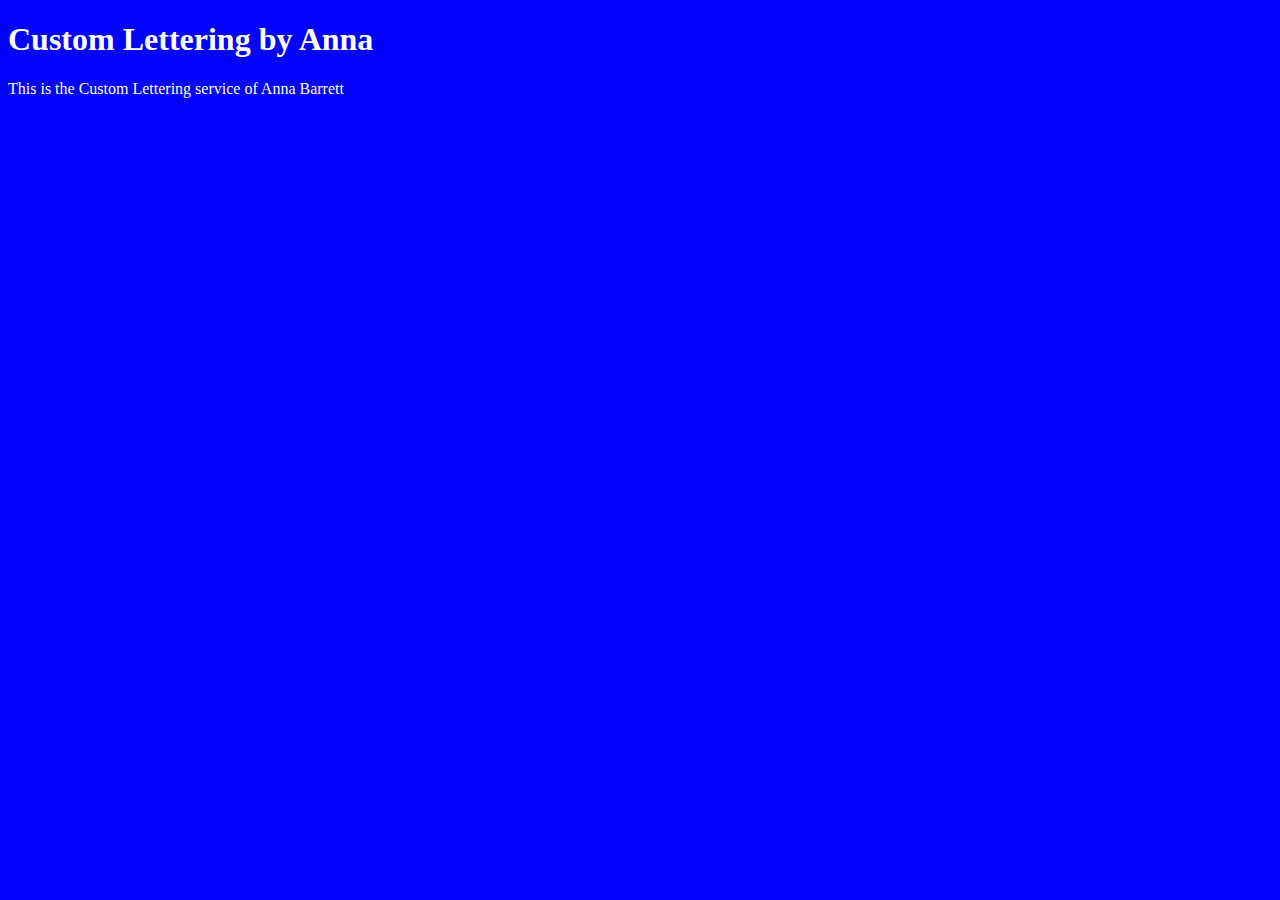
<file: unit_1/index.html>
<!DOCTYPE html>
<html>
<head>
	<title>Custom Lettering by Anna</title>
	<link rel="stylesheet" type="text/css" href="css/style.css">
</head>
<body>
	<h1>Custom Lettering by Anna</h1>
	<p>This is the Custom Lettering service of Anna Barrett</p>

</body>
</html>
</file>
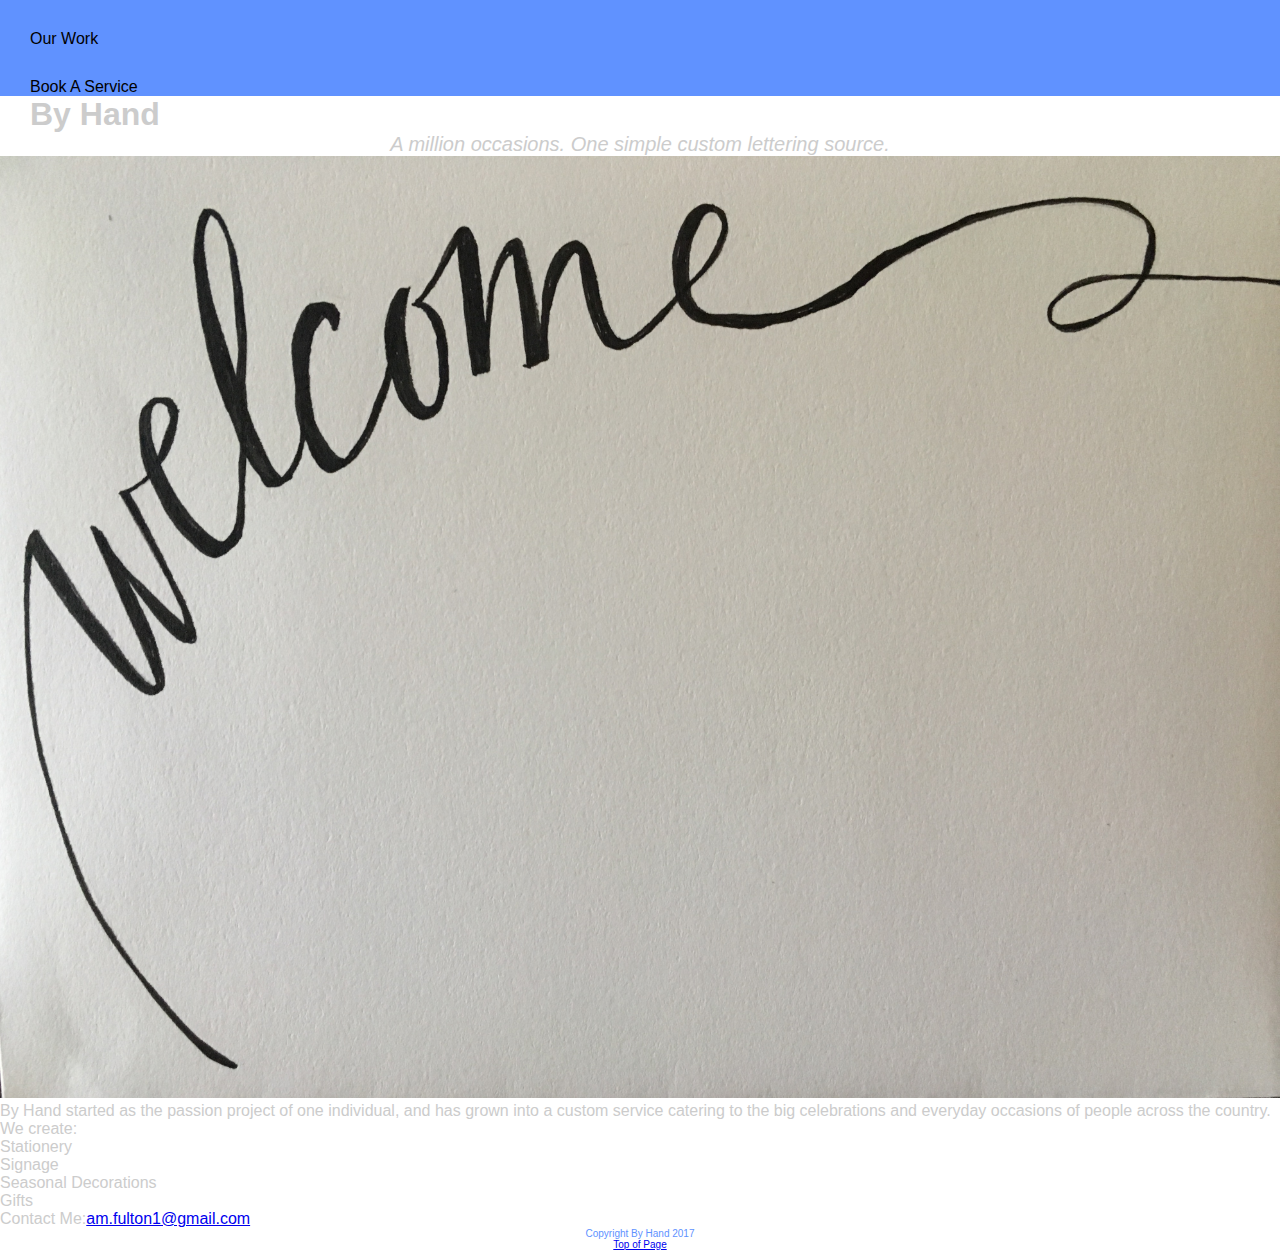
<file: unit_3/index.html>
<!DOCTYPE html>
<html>
<head>
	<title>Anna's Custom Hand Lettering</title>
	<link rel="stylesheet" type="text/css" href="css/style.css">
</head>
	<nav>Our Work</nav>
	<nav>Book A Service</nav>
<body>
	<h1>By Hand</h1>
	<p id="slogan">A million occasions. One simple custom lettering source.</p>
	<img src="images/background.jpg" alt="Welcome" title="Welcome Image">
	<p>By Hand started as the passion project of one individual, and has grown into a custom service catering to the big celebrations and everyday occasions of people across the country. We create:
		<ul>
			<li>Stationery</li>
			<li>Signage</li>
			<li>Seasonal Decorations</li>
			<li>Gifts</li>
		</ul>
	</p>
	<p>Contact Me:<a href="mailto:am.fulton1@gmail.com">am.fulton1@gmail.com</a></p>
	<footer>
		<p>Copyright By Hand 2017</p>
		<p><a href="#">Top of Page</a></p>
	</footer>

</body>
</html>
</file>
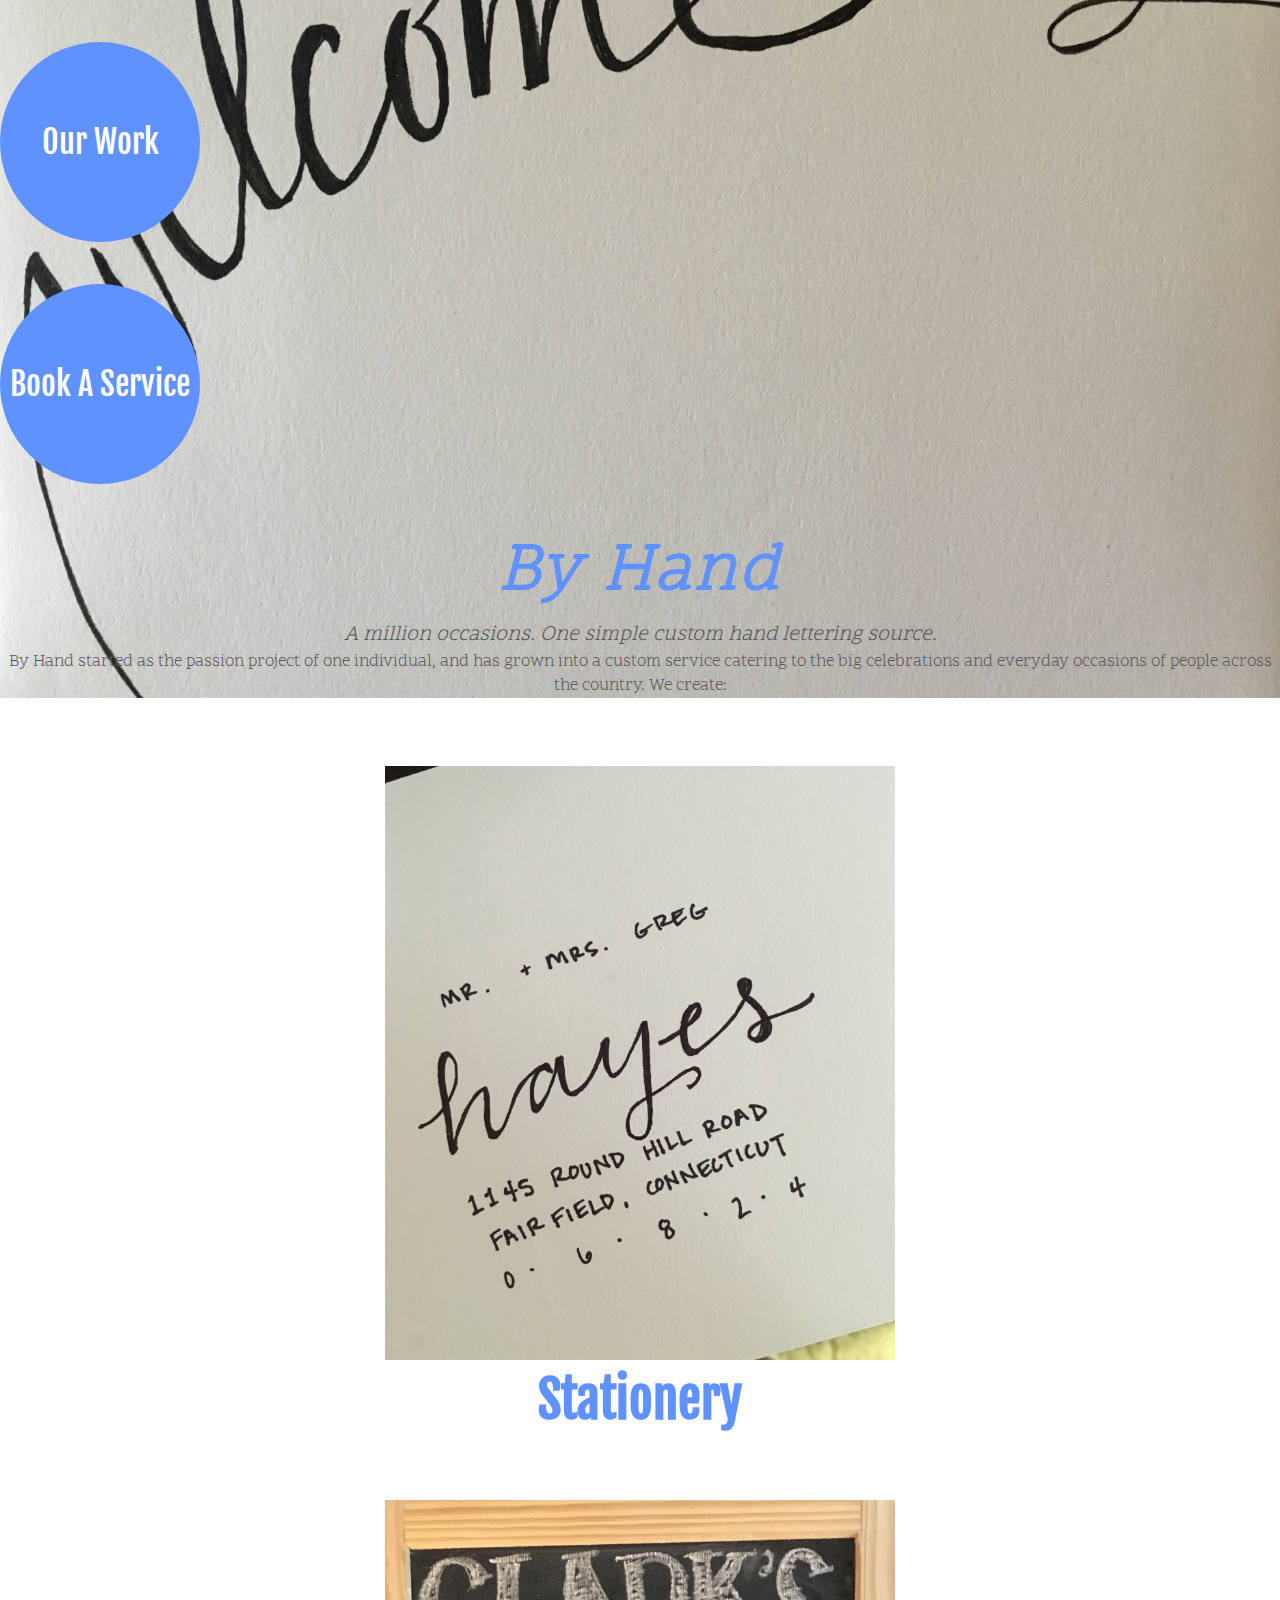
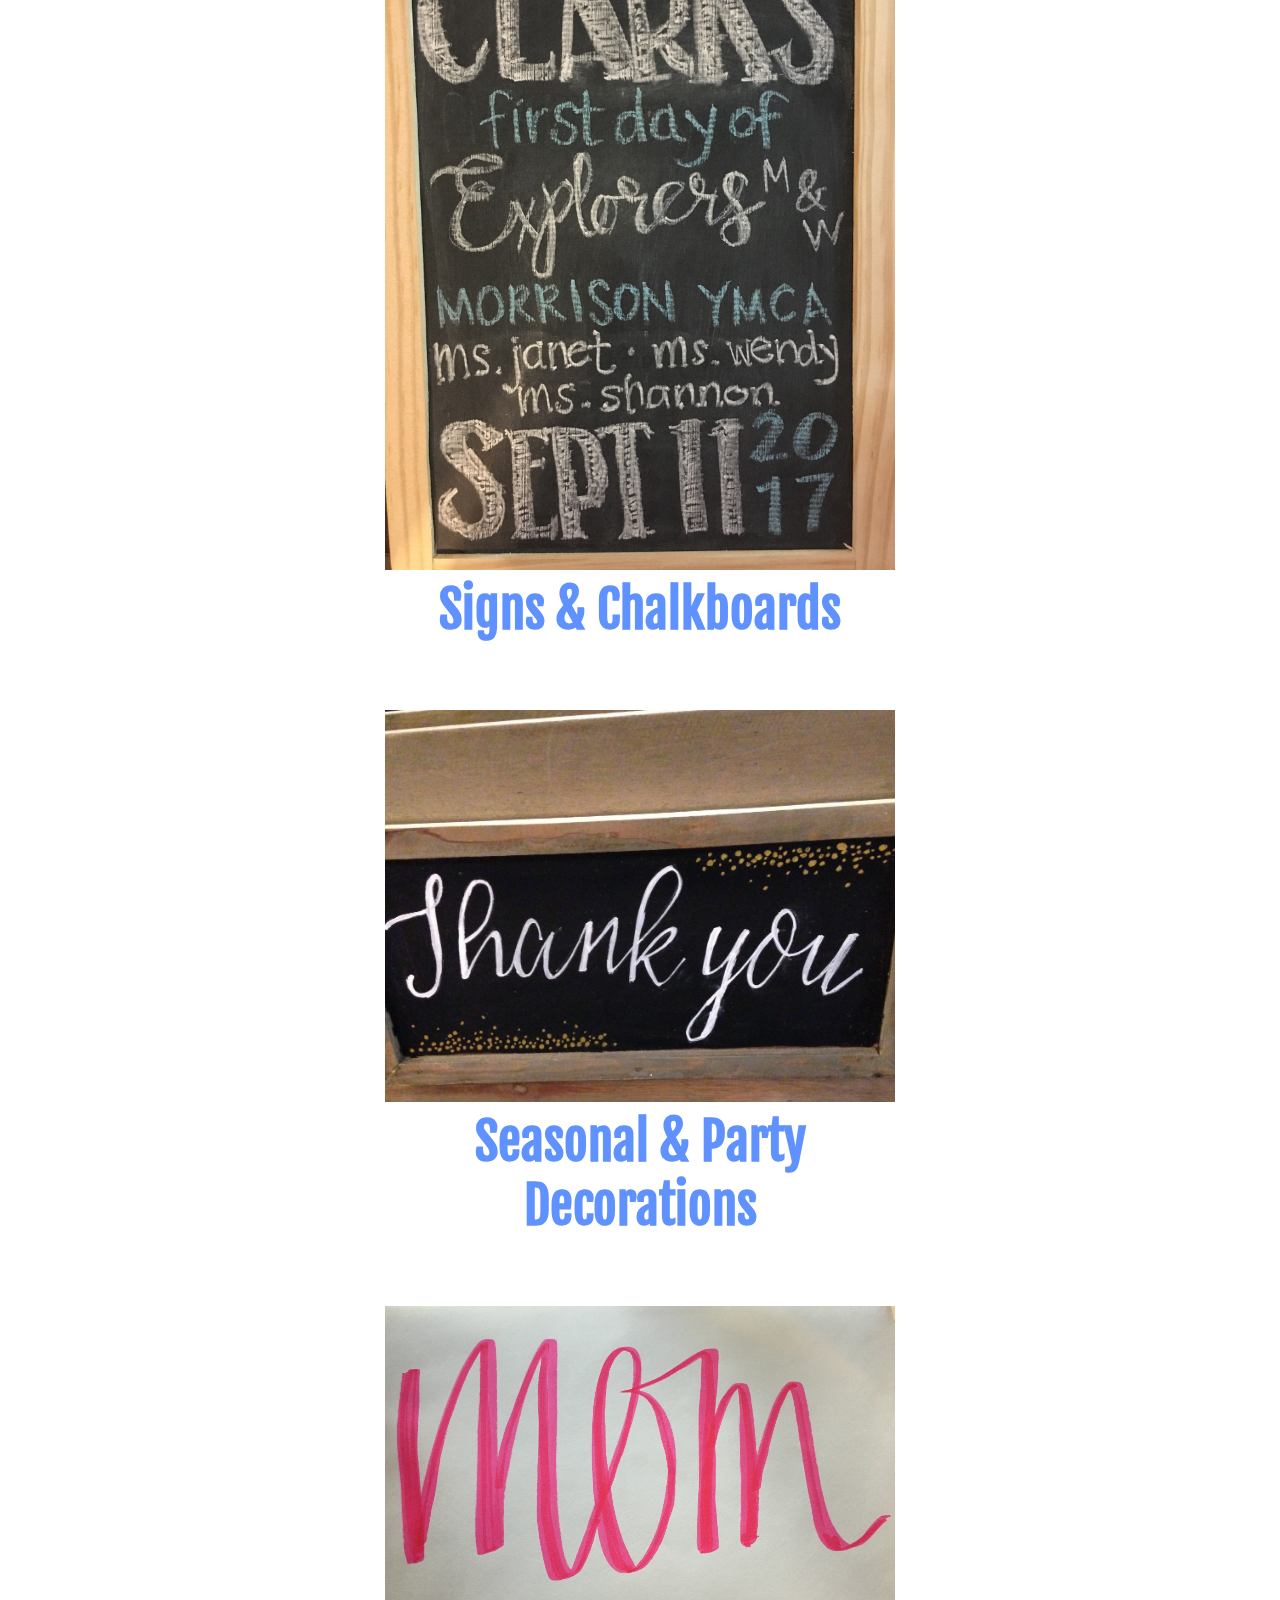
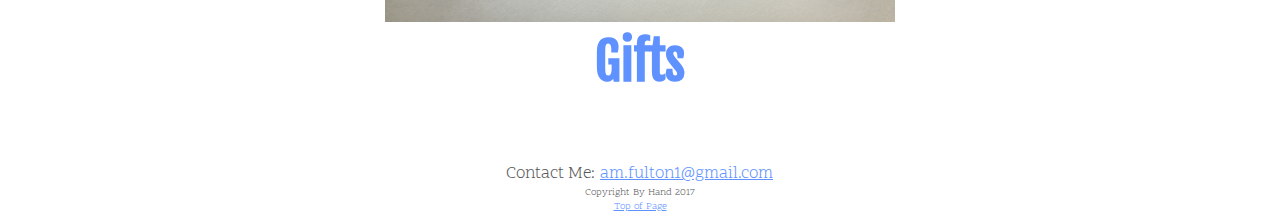
<file: unit_4/index.html>
<!DOCTYPE html>
<html>
<head>
	<title>Anna's Custom Hand Lettering</title>
	<link rel="stylesheet" type="text/css" href="css/style.css">
</head>
	
<body>
	<div id="top">
		<nav>
			<a class="navlinks" href="#"><div class="circle">Our Work</div></a>
			<a class="navlinks" href="#"><div class="circle">Book A Service</div></a>
		</nav>
		<header>
			<h1>By Hand</h1>
		</header>
		<p id="slogan">A million occasions. One simple custom hand lettering source.</p>
		<p>By Hand started as the passion project of one individual, and has grown into a custom service catering to the big celebrations and everyday occasions of people across the country. We create:</p>
	</div>
	<section class="offerings">
		<img src="images/stationery.jpg" alt="Stationery" title="Stationery">
		<h2>Stationery</h2>
	</section>
	<section class="offerings">
		<img src="images/signage.jpg" alt="Signage" title="Signage Example">
		<h2>Signs & Chalkboards</h2>
	</section>
	<section class="offerings">
		<img src="images/decoration.jpg" alt="Decorations" title="Decoration Example">
		<h2>Seasonal & Party Decorations</h2>
	</section>
	<section class="offerings">
		<img src="images/gifts.jpg" alt="Gifts" title="Gifts">
		<h2>Gifts</h2>
	</section>
		<p>Contact Me: <a href="mailto:am.fulton1@gmail.com">am.fulton1@gmail.com</a>
		</p>
	<footer>
		<p>Copyright By Hand 2017
		</p>
		<p><a href="#">Top of Page</a>
		</p>
	</footer>

</body>
</html>
</file>
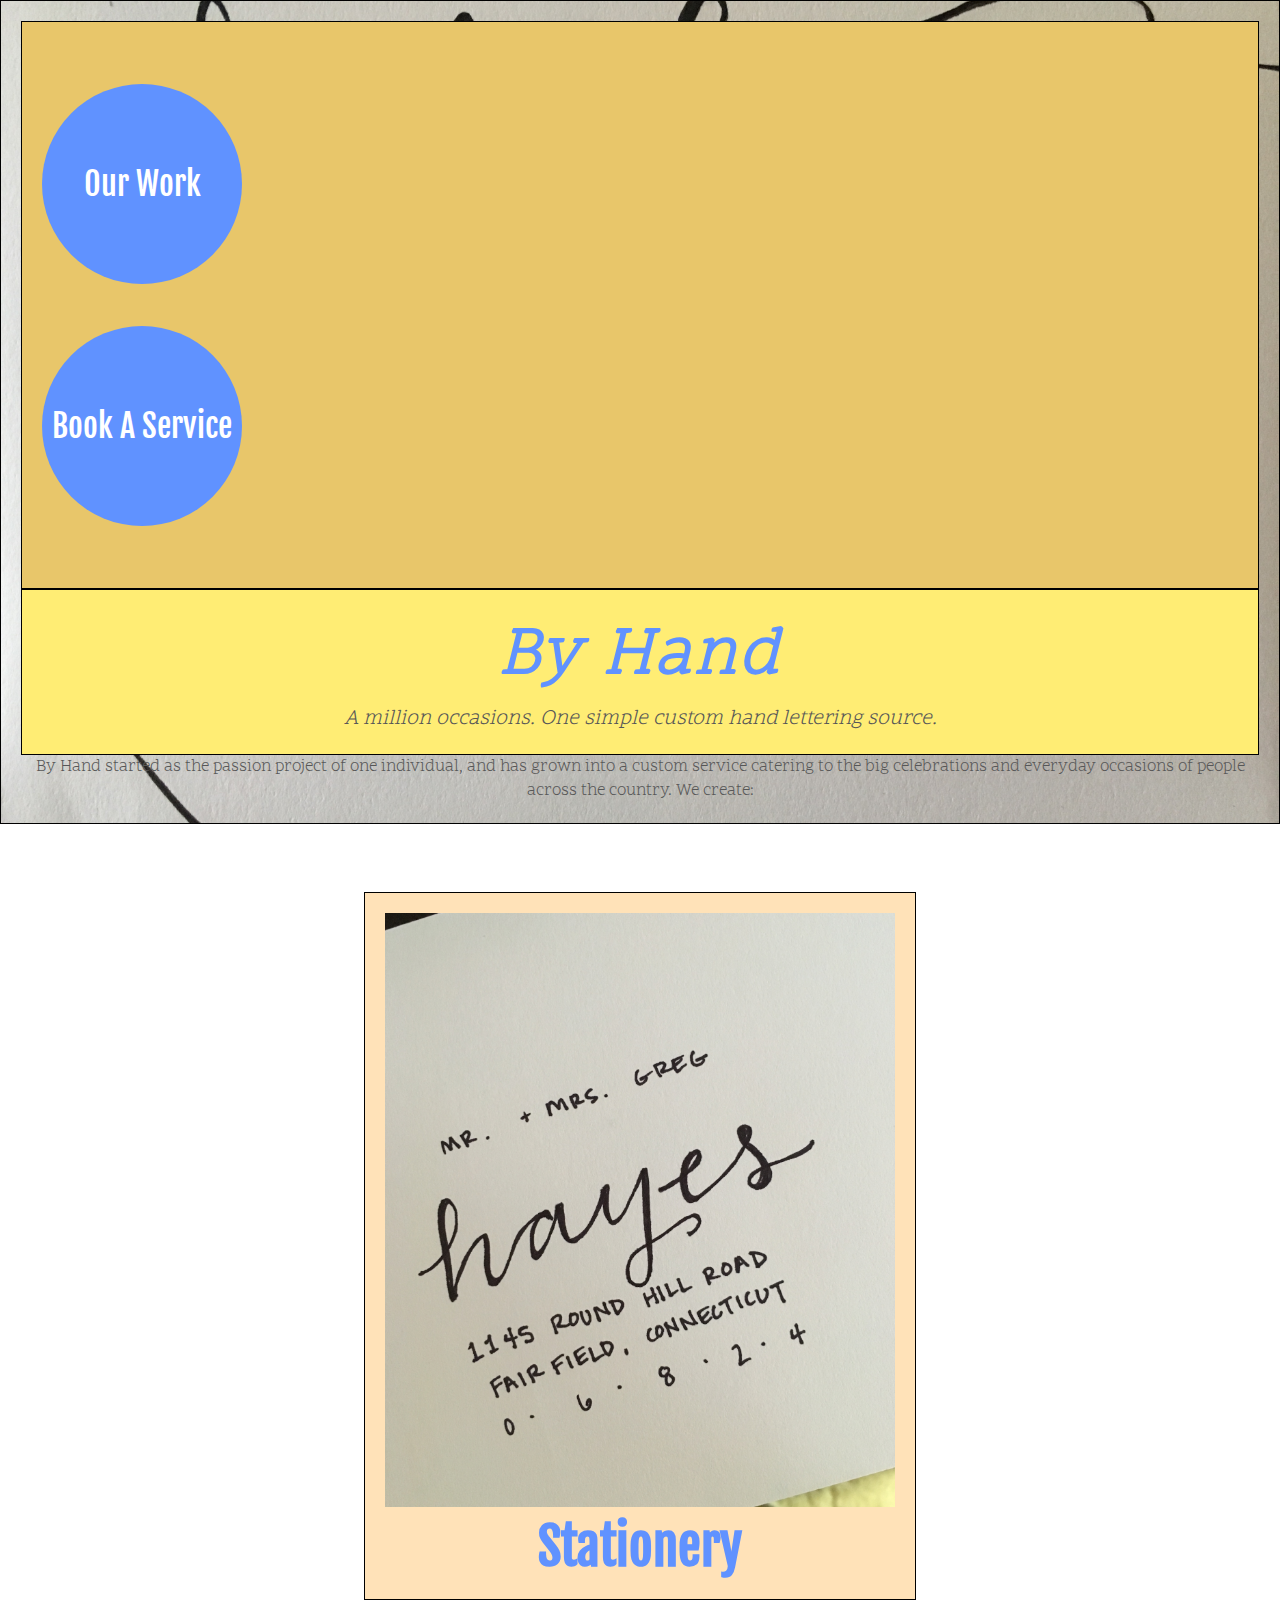
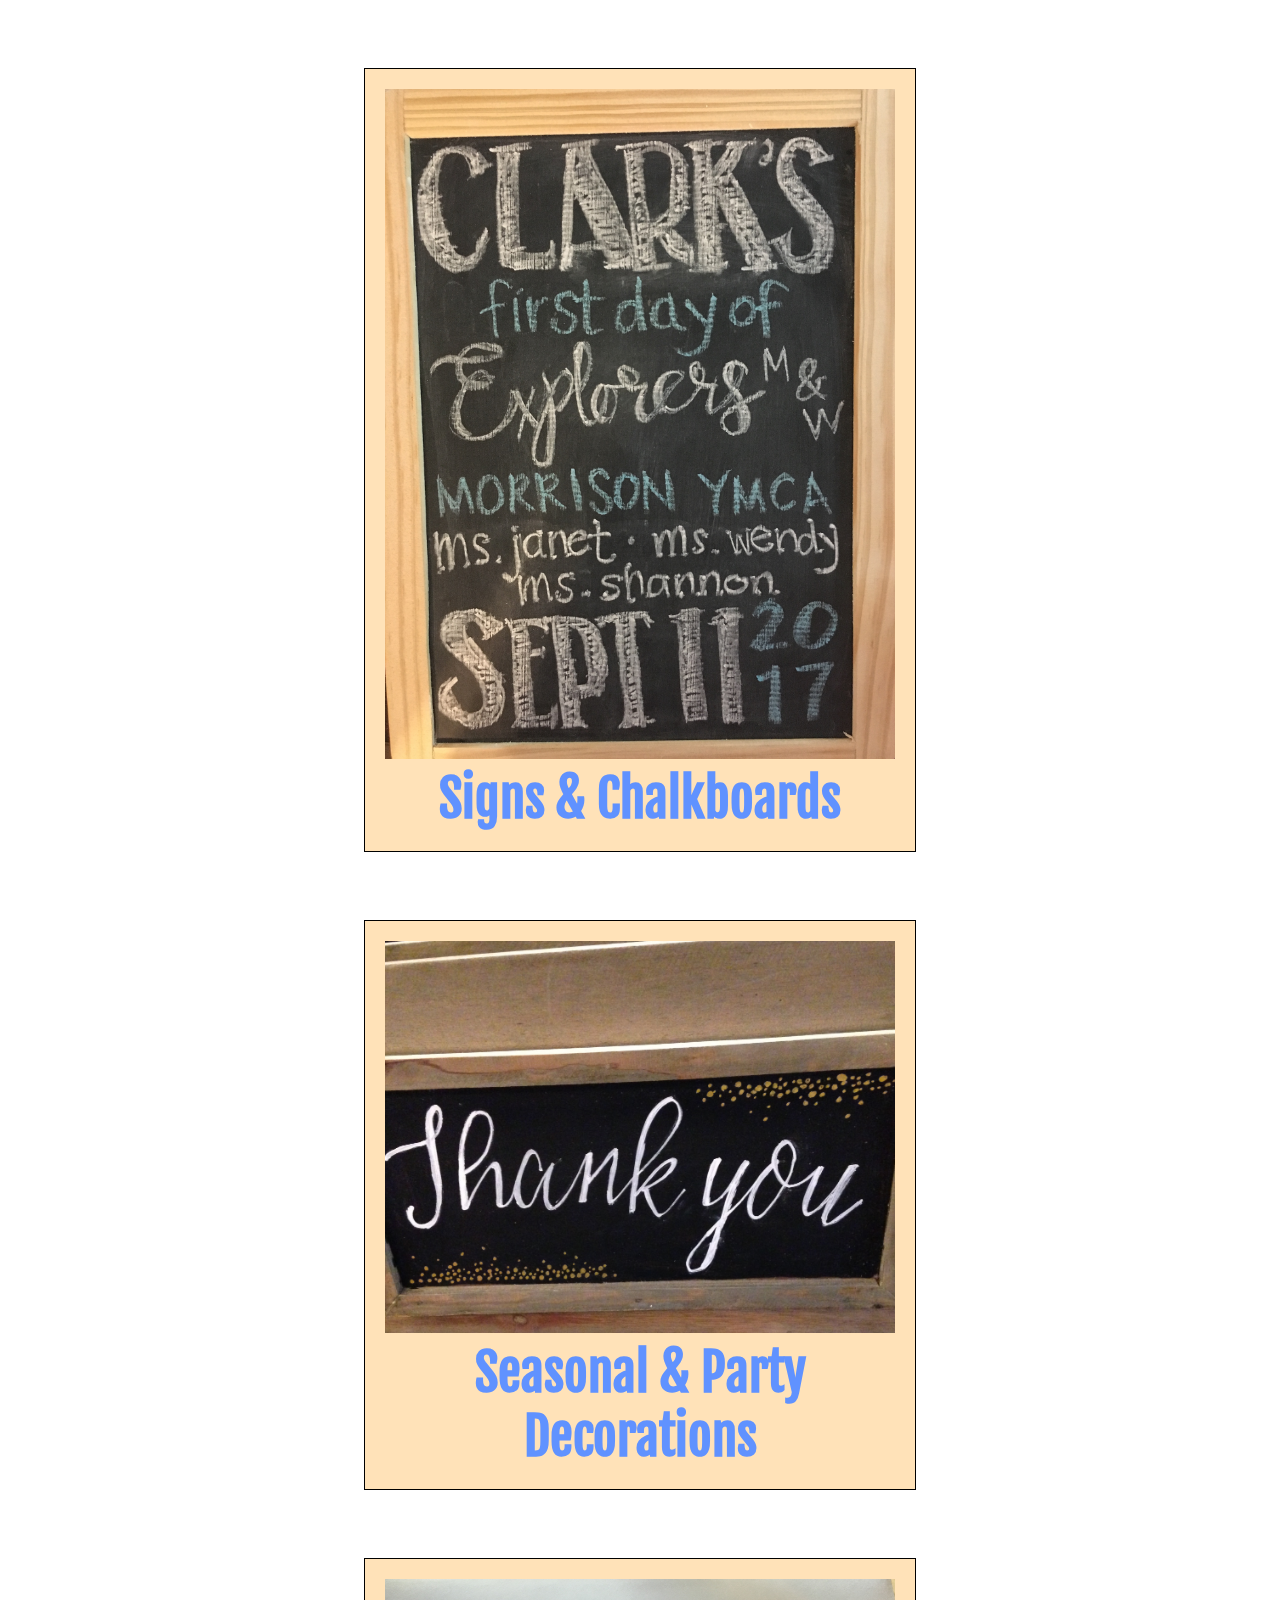
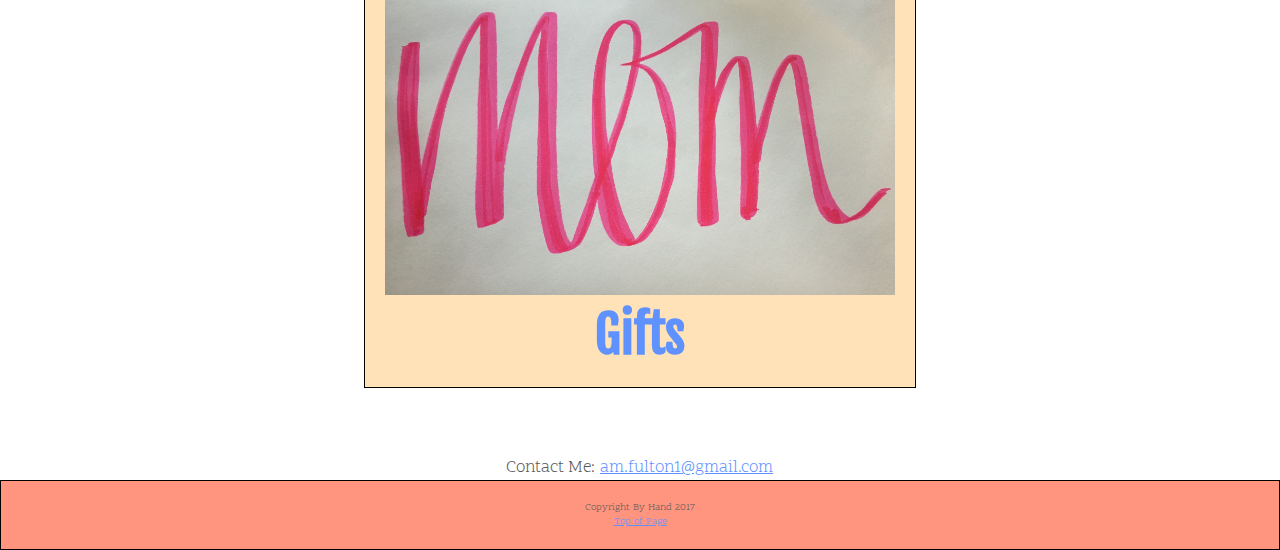
<file: unit_5/index.html>
<!DOCTYPE html>
<html>
<head>
	<title>Anna's Custom Hand Lettering</title>
	<link rel="stylesheet" type="text/css" href="css/style.css">
</head>
	
<body>
	<div id="top">
		<nav>
			<a class="navlinks" href="#"><div class="circle">Our Work</div></a>
			<a class="navlinks" href="#"><div class="circle">Book A Service</div></a>
		</nav>
		<header>
			<h1>By Hand</h1>
		<p id="slogan">A million occasions. One simple custom hand lettering source.</p>
		</header>
		<p>By Hand started as the passion project of one individual, and has grown into a custom service catering to the big celebrations and everyday occasions of people across the country. We create:</p>
	</div>
	<section class="offerings">
		<img src="images/stationery.jpg" alt="Stationery" title="Stationery">
		<h2>Stationery</h2>
	</section>
	<section class="offerings">
		<img src="images/signage.jpg" alt="Signage" title="Signage Example">
		<h2>Signs & Chalkboards</h2>
	</section>
	<section class="offerings">
		<img src="images/decoration.jpg" alt="Decorations" title="Decoration Example">
		<h2>Seasonal & Party Decorations</h2>
	</section>
	<section class="offerings">
		<img src="images/gifts.jpg" alt="Gifts" title="Gifts">
		<h2>Gifts</h2>
	</section>
		<p>Contact Me: <a href="mailto:am.fulton1@gmail.com">am.fulton1@gmail.com</a>
		</p>
	<footer>
		<p>Copyright By Hand 2017
		</p>
		<p><a href="#">Top of Page</a>
		</p>
	</footer>
</body>
</html>
</file>
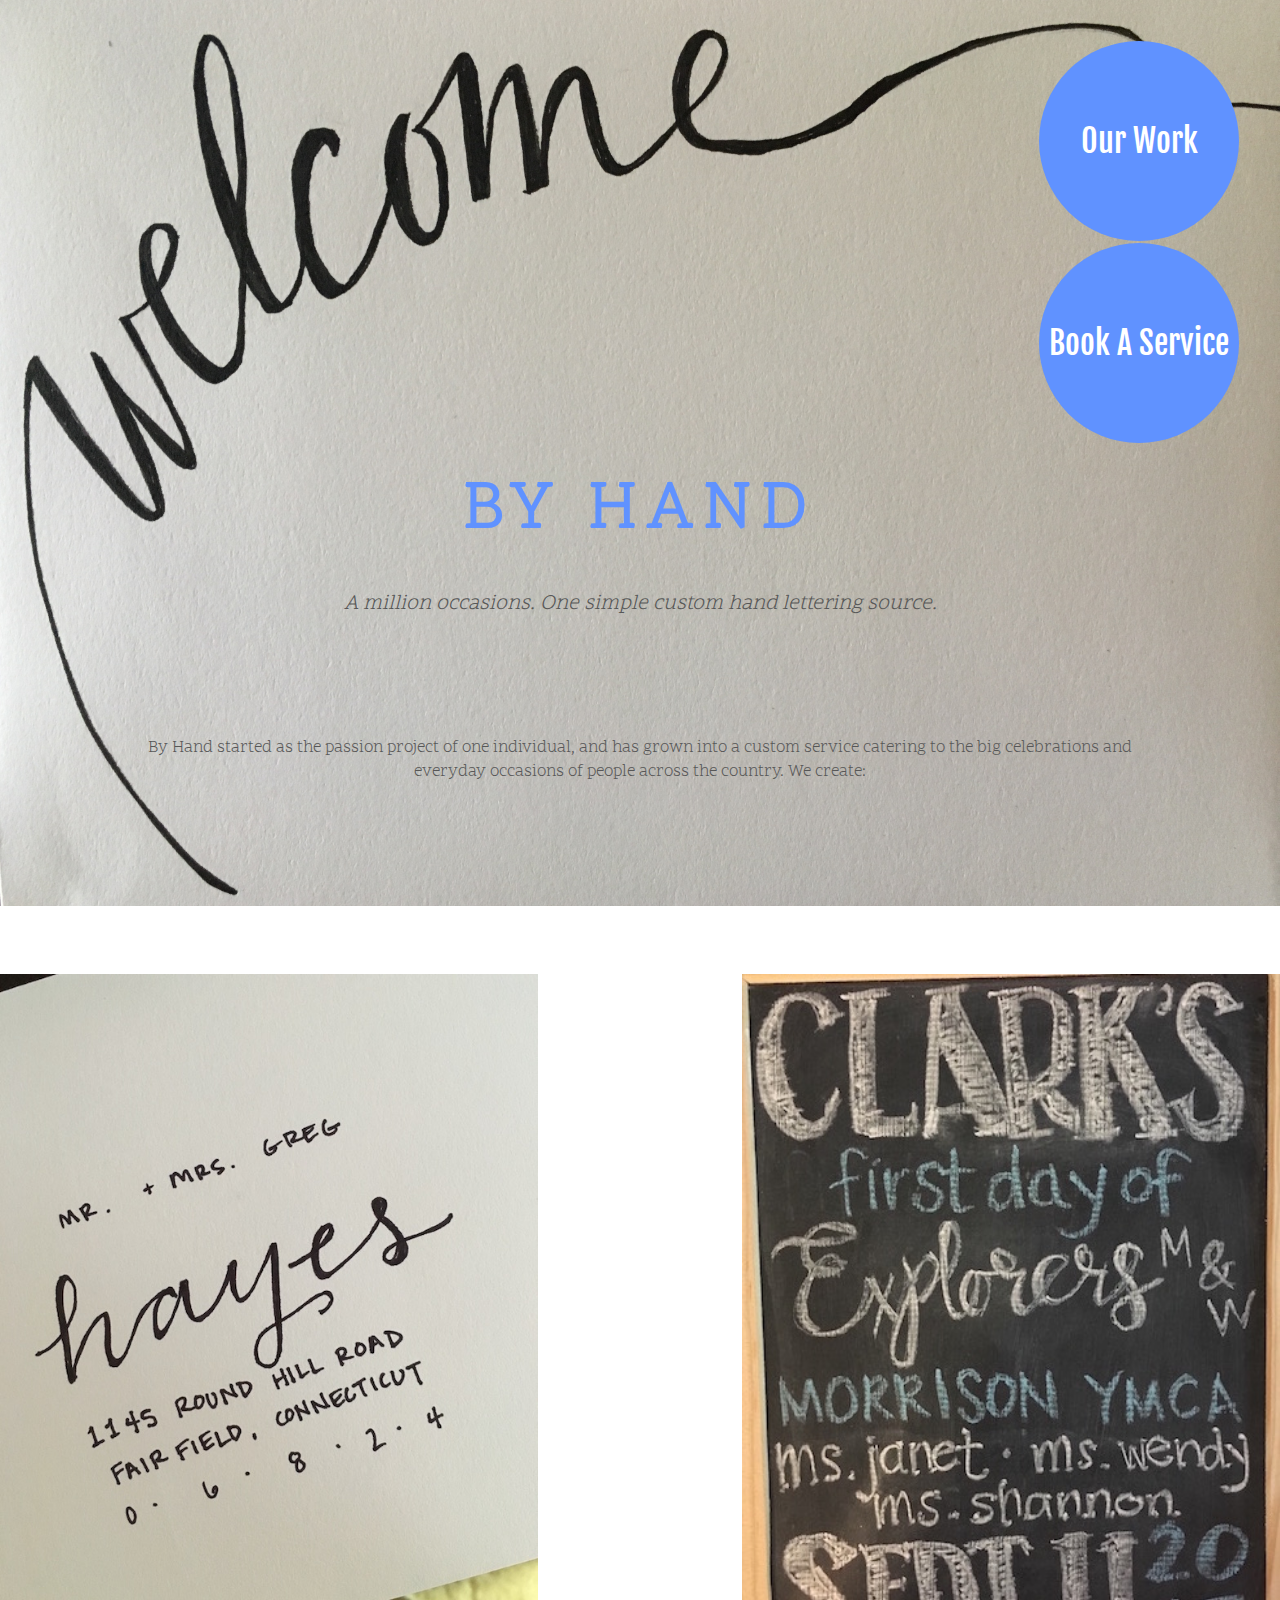
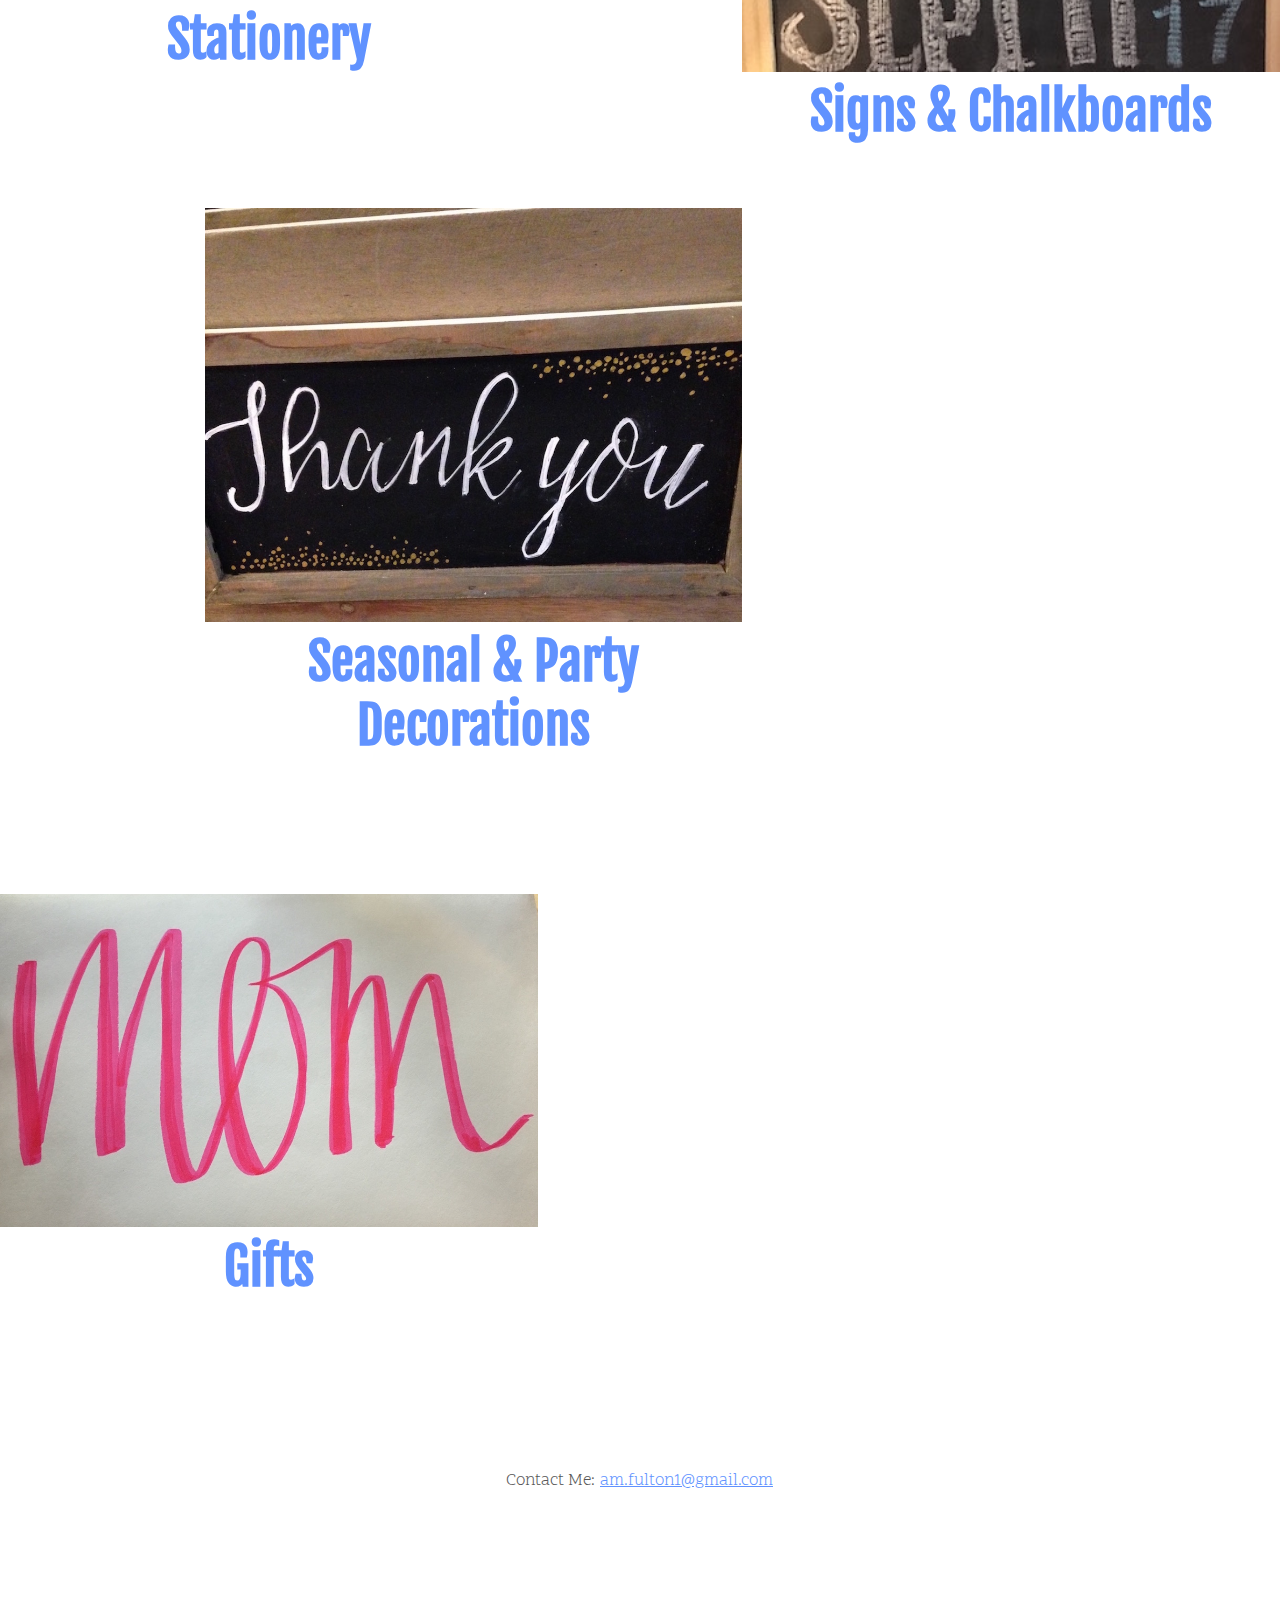
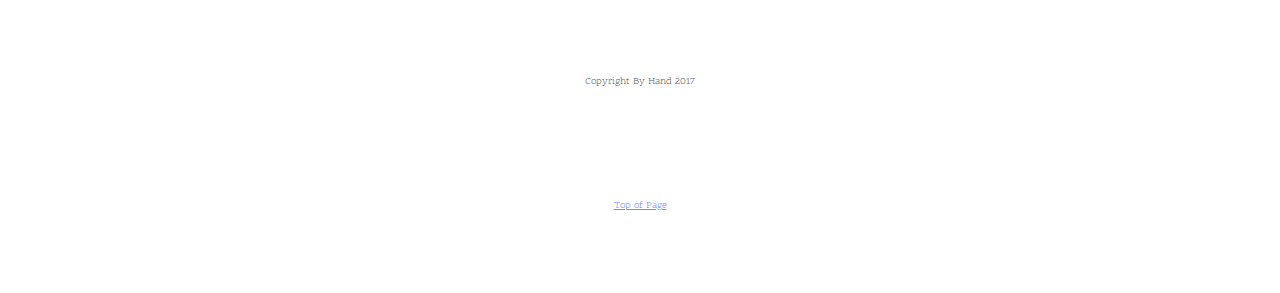
<file: unit_6/index.html>
<!DOCTYPE html>
<html>
<head>
	<title>Anna's Custom Hand Lettering</title>
	<link rel="stylesheet" type="text/css" href="css/style.css">
</head>
	
<body>
	<div id="top">
		<nav class="clearfix">
			<a class="navlinks" href="#"><div class="circle">Our Work</div></a>
			<a class="navlinks" href="#"><div class="circle">Book A Service</div></a>
		</nav>
		<header>
			<h1>By Hand</h1>
		<p id="slogan">A million occasions. One simple custom hand lettering source.</p>
		</header>
		<p>By Hand started as the passion project of one individual, and has grown into a custom service catering to the big celebrations and everyday occasions of people across the country. We create:</p>
	</div>
<main id="two_column" class="clearfix">
	<section class="offerings" id="top_left">
		<img src="images/stationery.jpg" alt="Stationery" title="Stationery">
		<h2>Stationery</h2>
	</section>
	<section class="offerings" id="top_right">
		<img src="images/signage.jpg" alt="Signage" title="Signage Example">
		<h2>Signs & Chalkboards</h2>
	</section>
	<section class="offerings" id="bottom_right">
		<img src="images/decoration.jpg" alt="Decorations" title="Decoration Example">
		<h2>Seasonal & Party Decorations</h2>
	</section>
	<section class="offerings" id="bottom_left">
		<img src="images/gifts.jpg" alt="Gifts" title="Gifts">
		<h2>Gifts</h2>
	</section>
</main>
	<p>Contact Me: <a href="mailto:am.fulton1@gmail.com">am.fulton1@gmail.com</a>
		</p>
	<footer>
		<p>Copyright By Hand 2017
		</p>
		<p><a href="#">Top of Page</a>
		</p>
	</footer>
</body>
</html>
</file>
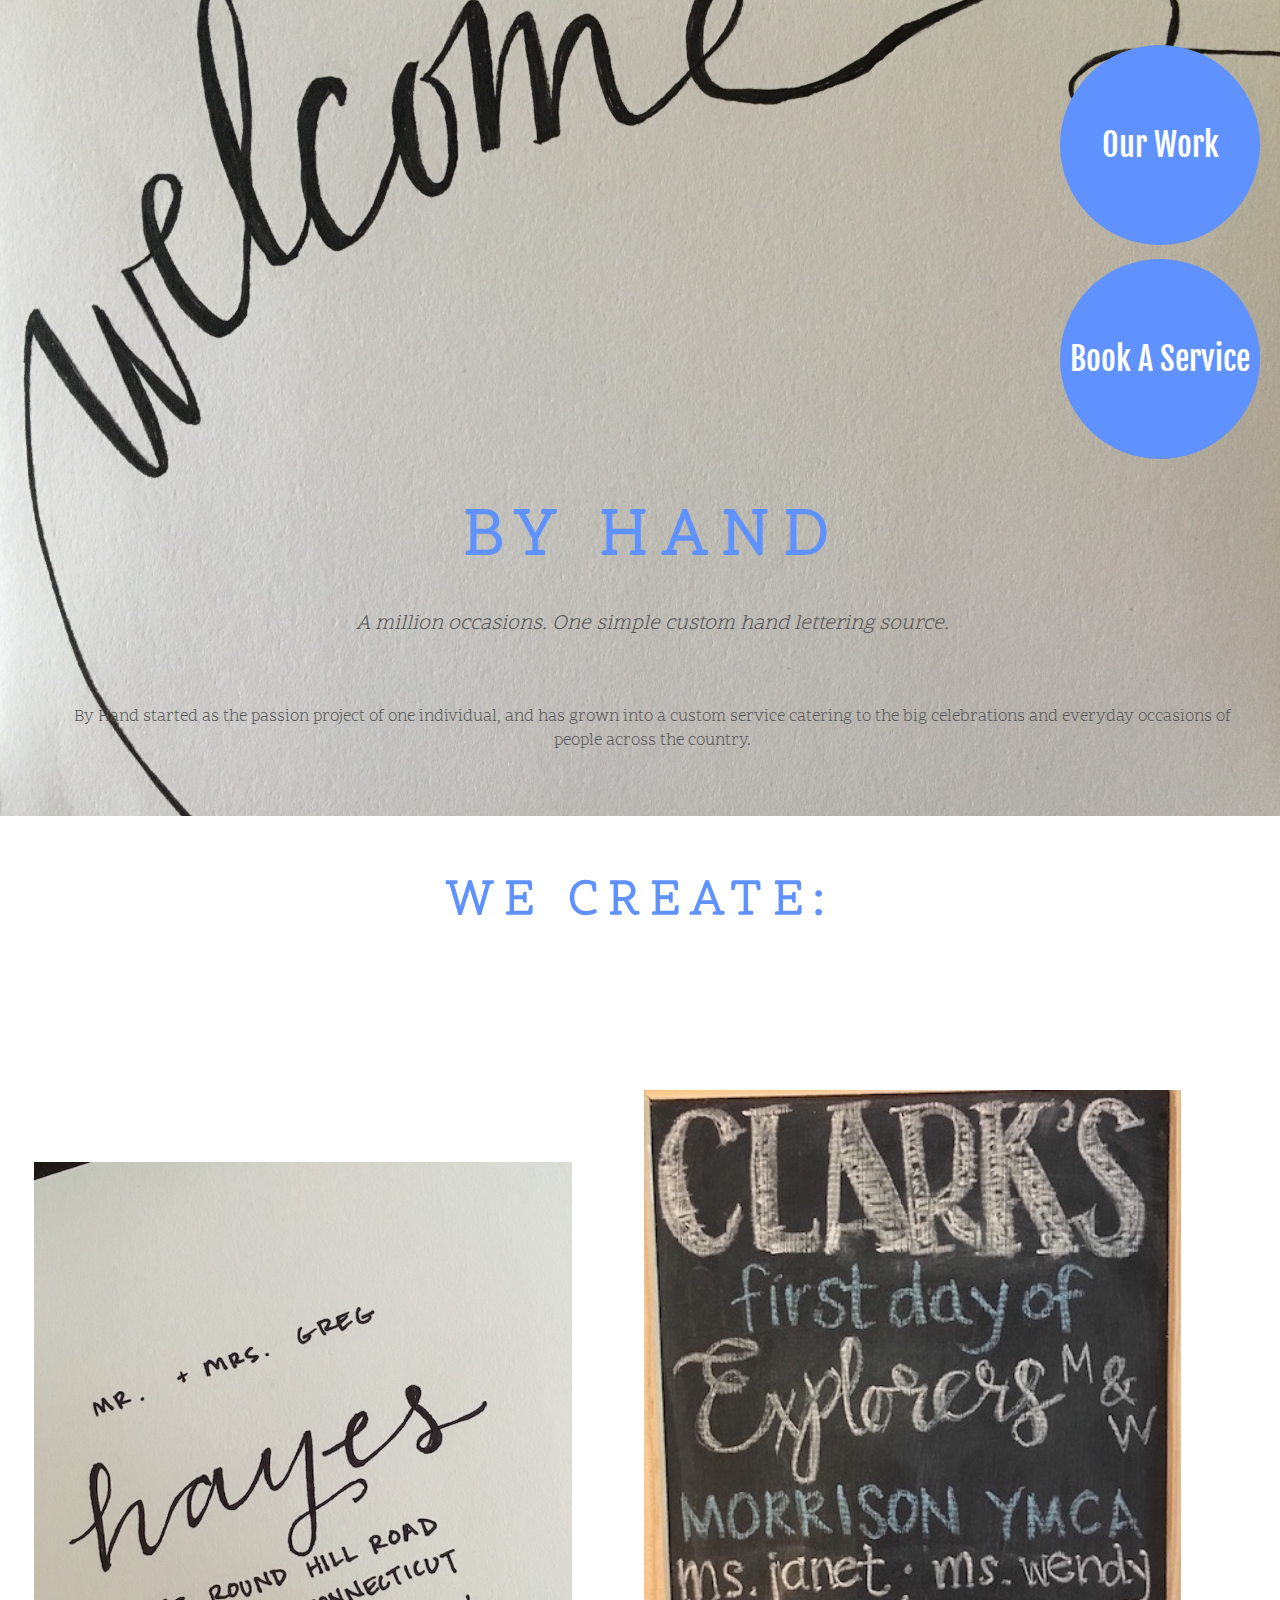
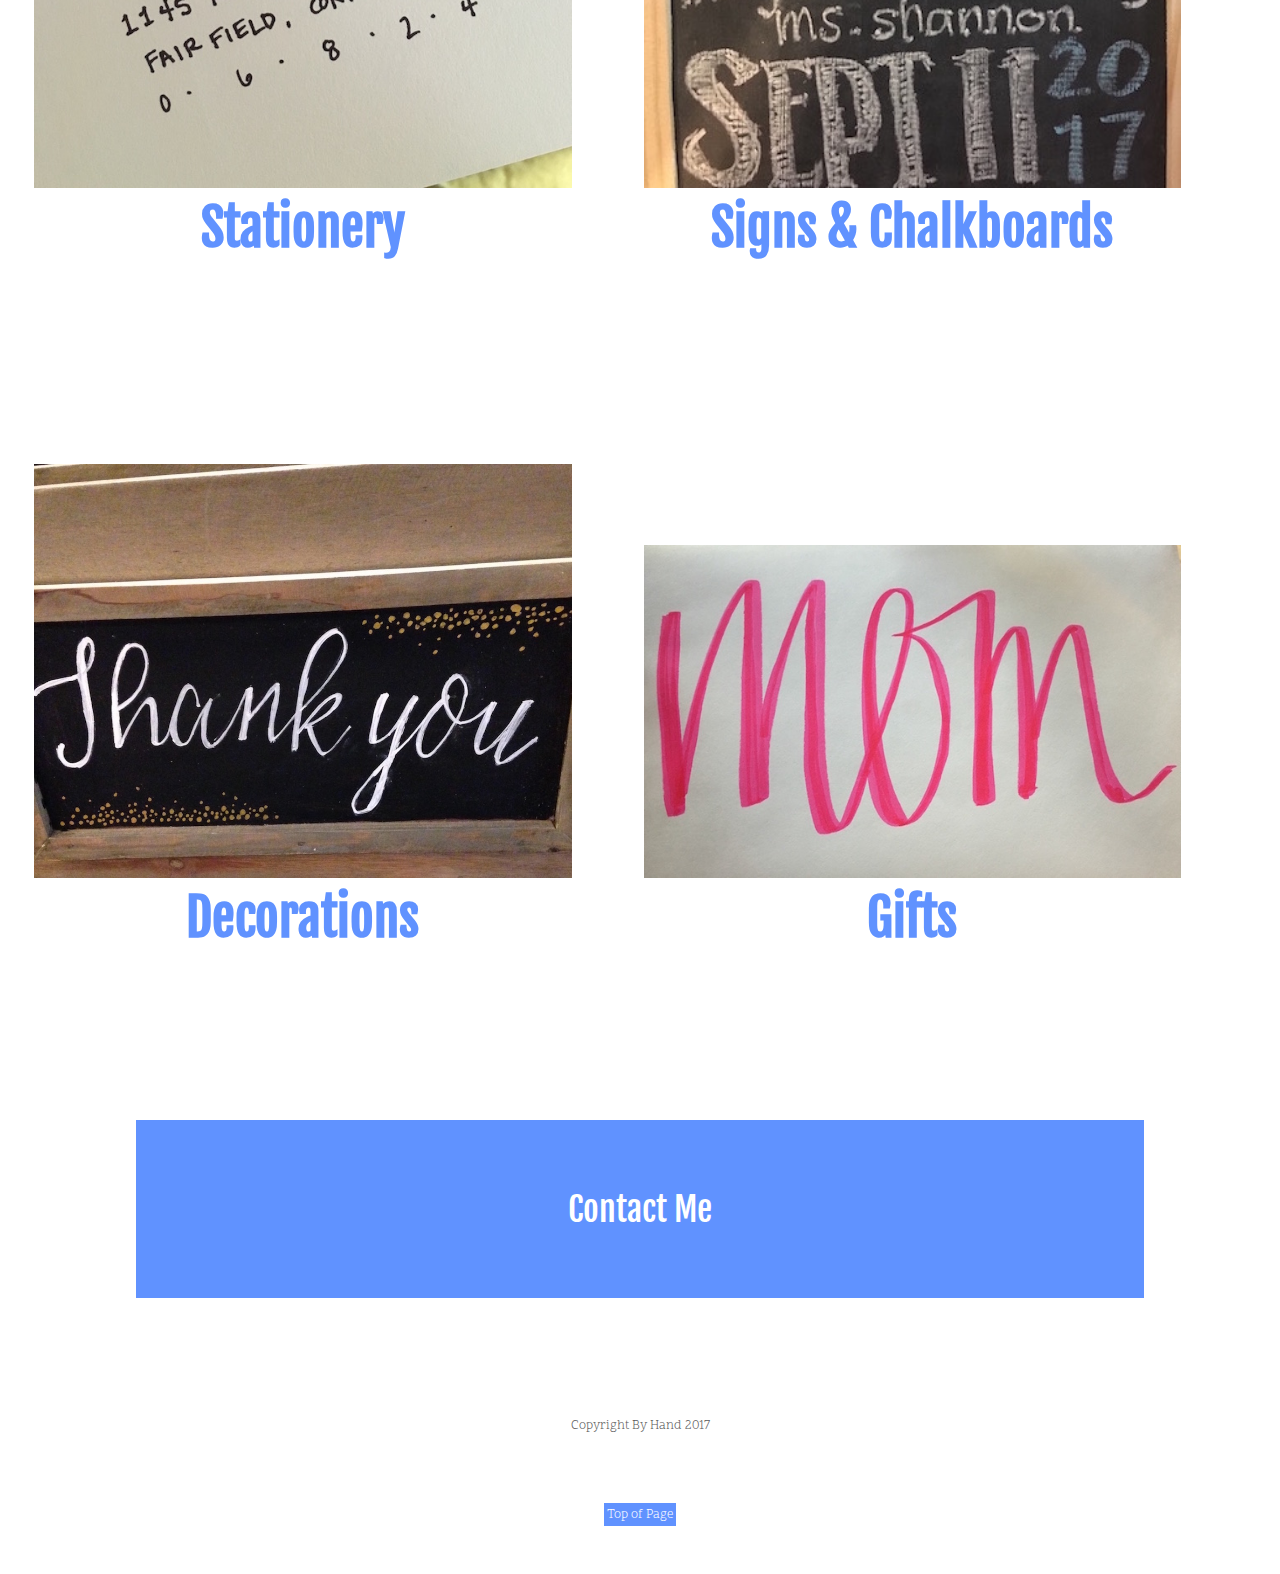
<file: unit_8/index.html>
<!DOCTYPE html>
<html>
<head>
	<title>Anna's Custom Hand Lettering</title>
	<link rel="stylesheet" type="text/css" href="css/style.css">
	<meta name="viewport" content="width=device-width, initial-scale=1">
</head>
	
<body>
	<div id="top">
		<nav class="clearfix">
			<a class="navlinks" href="#"><div class="circle">Our Work</div></a>
			<a class="navlinks" href="#"><div class="circle">Book A Service</div></a>
		</nav>
		<header>
			<h1>By Hand</h1>
		<p id="slogan">A million occasions. One simple custom hand lettering source.</p>
		</header>
		<p>By Hand started as the passion project of one individual, and has grown into a custom service catering to the big celebrations and everyday occasions of people across the country.</p>
	</div>
<main id="two_column" class="clearfix">
	<h3>We Create:</h3>
	<section class="offerings" id="top_left">
		<img src="images/stationery.jpg" alt="Stationery" title="Stationery">
		<h2>Stationery</h2>
	</section>
	<section class="offerings" id="top_right">
		<img src="images/signage.jpg" alt="Signage" title="Signage Example">
		<h2>Signs & Chalkboards</h2>
	</section>
	<section class="offerings" id="bottom_right">
		<img src="images/decoration.jpg" alt="Decorations" title="Decoration Example">
		<h2>Decorations</h2>
	</section>
	<section class="offerings" id="bottom_left">
		<img src="images/gifts.jpg" alt="Gifts" title="Gifts">
		<h2>Gifts</h2>
	</section>
</main>
	<section class="contact"><a href="mailto:am.fulton1@gmail.com">Contact Me</a>
		</section>
	<footer>
		<p>Copyright By Hand 2017
		</p>
		<p><a class="kick" href="#">Top of Page</a>
		</p>
	</footer>
</body>
</html>
</file>
<file: unit_1/css/style.css>
body {background-color: blue;}
h1, p {color: white;}
</file>
<file: unit_3/css/style.css>
* {
	padding: 0;
	margin: 0;
}

body {
	background-image: ("images/background.jpg");
	background-size: cover;
	font-family: Helvetica;
	color: #cccccc;
}

img {
	width: 100%;
}

nav {
	font-family: Helvetica;
	color: #000000;
	background-color: #6092FF;
	padding-left: 30px;
	padding-top: 30px;
}

h1 { 
	padding-left: 30px;

}

#slogan {
	font-size: 20px;
	font-style: italic;
	text-align: center;
}

ul {
	list-style-type: none;
}


footer {
	font-size: 10px;
	text-align: center;
	color: #6092FF;
}
</file>
<file: unit_4/css/style.css>
@import url('https://fonts.googleapis.com/css?family=Fjalla+One');
@import url('https://fonts.googleapis.com/css?family=Scope+One');

* {
	padding: 0;
	margin: 0;
}

body {
	font-family: 'Scope One', serif;
	color: #575757;
	font-size: 17px;
	width: 30em auto;

}

p {
	text-align: center;
	font-size: 1em
	width: 30em auto;
}

img {
	width: 100%;
}

nav {
	font-family: 'Fjalla One', sans-serif;
	font-size: 2em;
	color: #000000;
	margin: auto;
}

a {
	color: #6092FF;
	padding: 1px;
}


h1 { 
	font-size: 4em;
	color: #6092FF;
	text-align: center;
	font-style: italic;
	letter-spacing: 3px;

}

h2 {
	font-size: 1.5em;
}

footer {
	font-size: 10px;
	text-align: center;
	color: #575757;
}

.circle {
	width: 200px;
	height: 200px;
	border-radius: 50%;
	font-size: 32px;
	color: #fff;
	line-height: 200px;
	text-align: center;
	background: #6092FF;
	
}

.offerings {
	text-align: center;
	font-family: 'Fjalla One', sans-serif;
	font-size: 2em;
	color: #6092FF;
	margin: 2em auto;
	width: 15em;
}


#slogan {
	font-size: 1.25em;
	font-style: italic;
	text-align: center;
}

#top {
	background-image: url(../images/background.jpg);
	background-size: cover;
	background-position: center;
}
</file>
<file: unit_5/css/style.css>
@import url('https://fonts.googleapis.com/css?family=Fjalla+One');
@import url('https://fonts.googleapis.com/css?family=Scope+One');

* {
	padding: 0;
	margin: 0;
}

body {
	font-family: 'Scope One', serif;
	color: #575757;
	font-size: 17px;
	width: 30em auto;

}

p {
	text-align: center;
	font-size: 1em
	width: 30em auto;
}

img {
	width: 100%;
}

header {
	background-color: #FFED74;
	border: 1px black solid;
	padding: 20px;
}

nav {
	font-family: 'Fjalla One', sans-serif;
	font-size: 2em;
	color: #000000;
	background-color: #E8C66A;
	border: 1px black solid;
	padding: 20px;
	margin: auto;
}

a {
	color: #6092FF;
	padding: 1px;
}


h1 { 
	font-size: 4em;
	color: #6092FF;
	text-align: center;
	font-style: italic;
	letter-spacing: 3px;

}

h2 {
	font-size: 1.5em;
}

footer {
	font-size: 10px;
	text-align: center;
	color: #575757;
	background-color: #FF957E;
	border: 1px black solid;
	padding: 20px;
}

.circle {
	width: 200px;
	height: 200px;
	border-radius: 50%;
	font-size: 32px;
	color: #fff;
	line-height: 200px;
	text-align: center;
	background: #6092FF;
	
}

.offerings {
	text-align: center;
	font-family: 'Fjalla One', sans-serif;
	font-size: 2em;
	color: #6092FF;
	margin: 2em auto;
	width: 15em;
	background-color: #FFE2B8;
	border: 1px black solid;
	padding: 20px;
}


#slogan {
	font-size: 1.25em;
	font-style: italic;
	text-align: center;
}

#top {
	background-image: url(../images/background.jpg);
	background-size: cover;
	background-position: center;
	background-color: #FFE2B8;
	border: 1px black solid;
	padding: 20px;
}
</file>
<file: unit_6/css/style.css>
@import url('https://fonts.googleapis.com/css?family=Fjalla+One');
@import url('https://fonts.googleapis.com/css?family=Scope+One');

* {
	padding: 0;
	margin: 0;
}

body {
	font-family: 'Scope One', serif;
	color: #575757;
	font-size: 17px;
	width: 30em auto;
}

p {
	text-align: center;
	font-size: 1em
	width: 15em auto;
	padding: 5em;
	margin: 1em;
}

img {
	width: 100%;
}

header {
	
}

nav {
	font-family: 'Fjalla One', sans-serif;
	font-size: 2em;
	color: #000000;
	padding: 20px;
	margin: auto;
}

nav a {
	float: right;
	clear: both;
}

a {
	color: #6092FF;
	padding: 1px;
}


h1 { 
	font-size: 4em;
	color: #6092FF;;
	text-align: center;
	text-transform: uppercase;
	letter-spacing: 10px;

}

h2 {
	font-size: 1.5em;
}

footer {
	font-size: 10px;
	text-align: center;
	color: #575757;
	padding: 20px;
}

.circle {
	width: 200px;
	height: 200px;
	border-radius: 50%;
	font-size: 32px;
	color: #fff;
	line-height: 200px;
	text-align: center;
	background: #6092FF;
	
}

.offerings {
	text-align: center;
	font-family: 'Fjalla One', sans-serif;
	font-size: 2em;
	color: #6092FF;
	margin: 2em auto;
	width: 15em;
}

.clearfix:after {
	visibility: hidden;
	display: block;
	font-size: 0;
	content: "  ";
	clear: both;
	height: 0;
}

#slogan {
	font-size: 1.25em;
	font-style: italic;
	text-align: center;
	padding: 10px;
}

#top {
	background-image: url(../images/background.jpg);
	background-size: cover;
	background-position: center;
	padding: 20px;
}

#two_column {
	
}

#top_left {
	float: left;
	width: 42%;
}

#top_right {
	float: right;
	width: 42%;
}

#bottom_left {
	float: left;
	width: 42%;
}

#bottom_right {
	float: right;
	width: 42%;
}
</file>
<file: unit_8/css/style.css>
@import url('https://fonts.googleapis.com/css?family=Fjalla+One');
@import url('https://fonts.googleapis.com/css?family=Scope+One');

* {
	padding: 0;
	margin: 0;
}

body {
	font-family: 'Scope One', serif;
	color: #575757;
	font-size: 17px;
	width: 30em auto;
}

p {
	text-align: center;
	font-size: 1em
	width: 15em auto;
	padding: 2.5em;
	margin: .5em;
}

img {
	width: 100%;
}

header {
	
}

nav {
	font-family: 'Fjalla One', sans-serif;
	font-size: 2em;
	color: #000000;
	padding: 2%;
	margin: auto;
}

nav a {
	float: right;
	clear: both;
}

a {
	color: #FFFFFF;
	padding: 0.2em;
	text-decoration: none;
}


h1 { 
	font-size: 4em;
	color: #6092FF;
	text-align: center;
	text-transform: uppercase;
	letter-spacing: 0.2em;

}

h2 {
	font-size: 1.5em;
}

h3 {
	font-size: 3em;
	color: #6092FF;
	text-align: center;
	text-transform: uppercase;
	letter-spacing: 0.2em;
	padding: 0.5em;
	margin: 0.5em;
}

footer {
	font-size: .75em;
	text-align: center;
	color: #575757;
	padding: 1%;
}

.circle {
	width: 200px;
	height: 200px;
	border-radius: 50%;
	font-size: 32px;
	color: #fff;
	line-height: 200px;
	text-align: center;
	background: #6092FF;	
}

.offerings {
	text-align: center;
	font-family: 'Fjalla One', sans-serif;
	font-size: 2em;
	color: #6092FF;
	margin: 2em auto;
	width: 15em;
}

.clearfix:after {
	visibility: hidden;
	display: block;
	font-size: 0;
	content: "  ";
	clear: both;
	height: 0;
}

.contact {
	text-align: center;
	padding: 2em;
	margin: 2em 4em;
    font-family: 'Fjalla One', sans-serif;
	font-size: 2em;
	background-color: #6092FF;
}

.kick {
	background-color: #6092FF;

}

#slogan {
	font-size: 1.25em;
	font-style: italic;
	text-align: center;
	padding: 1%;
}

#top {
	background-image: url(../images/background.jpg);
	background-size: cover;
	background-position: center;
	padding: 1%;
	width: 100%;
}

#two_column {
	
}

#top_left {
	display: inline-block;
	width: 42%;
	padding: 1em;
}

#top_right {
	display: inline-block;
	width: 42%;
	padding: 1em;
}

#bottom_left {
	display: inline-block;
	width: 42%;
	padding: 1em;
}

#bottom_right {
	display: inline-block;
	width: 42%;
	padding: 1em;
}

@media only screen and (max-width: 800px) {
  nav {
    float: none;
    height: 10em;
    position: relative
  }
  nav a {
    margin: 0 1.6em .75em 0;
    position: absolute;
  }
  h2 {
  	font-size: 1em;
  }
  #top {
  	font-size: 1em;
  	background-size: 100%;
  	background-position: center;
  	background-repeat: no-repeat;
  }
}

@media only screen and (max-width: 480px) {
  h1, h3 {
    display: inline-block;
    text-align: center;
  }
  nav a, a, .contact {
    margin: 1em;
    font-size: 1em;
    text-align: center;
  }
  h2 {
  	font-size: 0.5em;
  }
  #top {
  	background-image: none;
  	font-size: 1em;
  }
 nav, .circle {
	/*width: 100px;
	height: 100px;
	border-radius: 50%;
	font-size: 1em;
	color: #fff;
	line-height: 100px;
	text-align: center;
	background: #6092FF;*/
  }
 
  p {
  	padding: 0.2em;
  }
  .offerings {
  	margin: 0em;
  }
}
</file>
